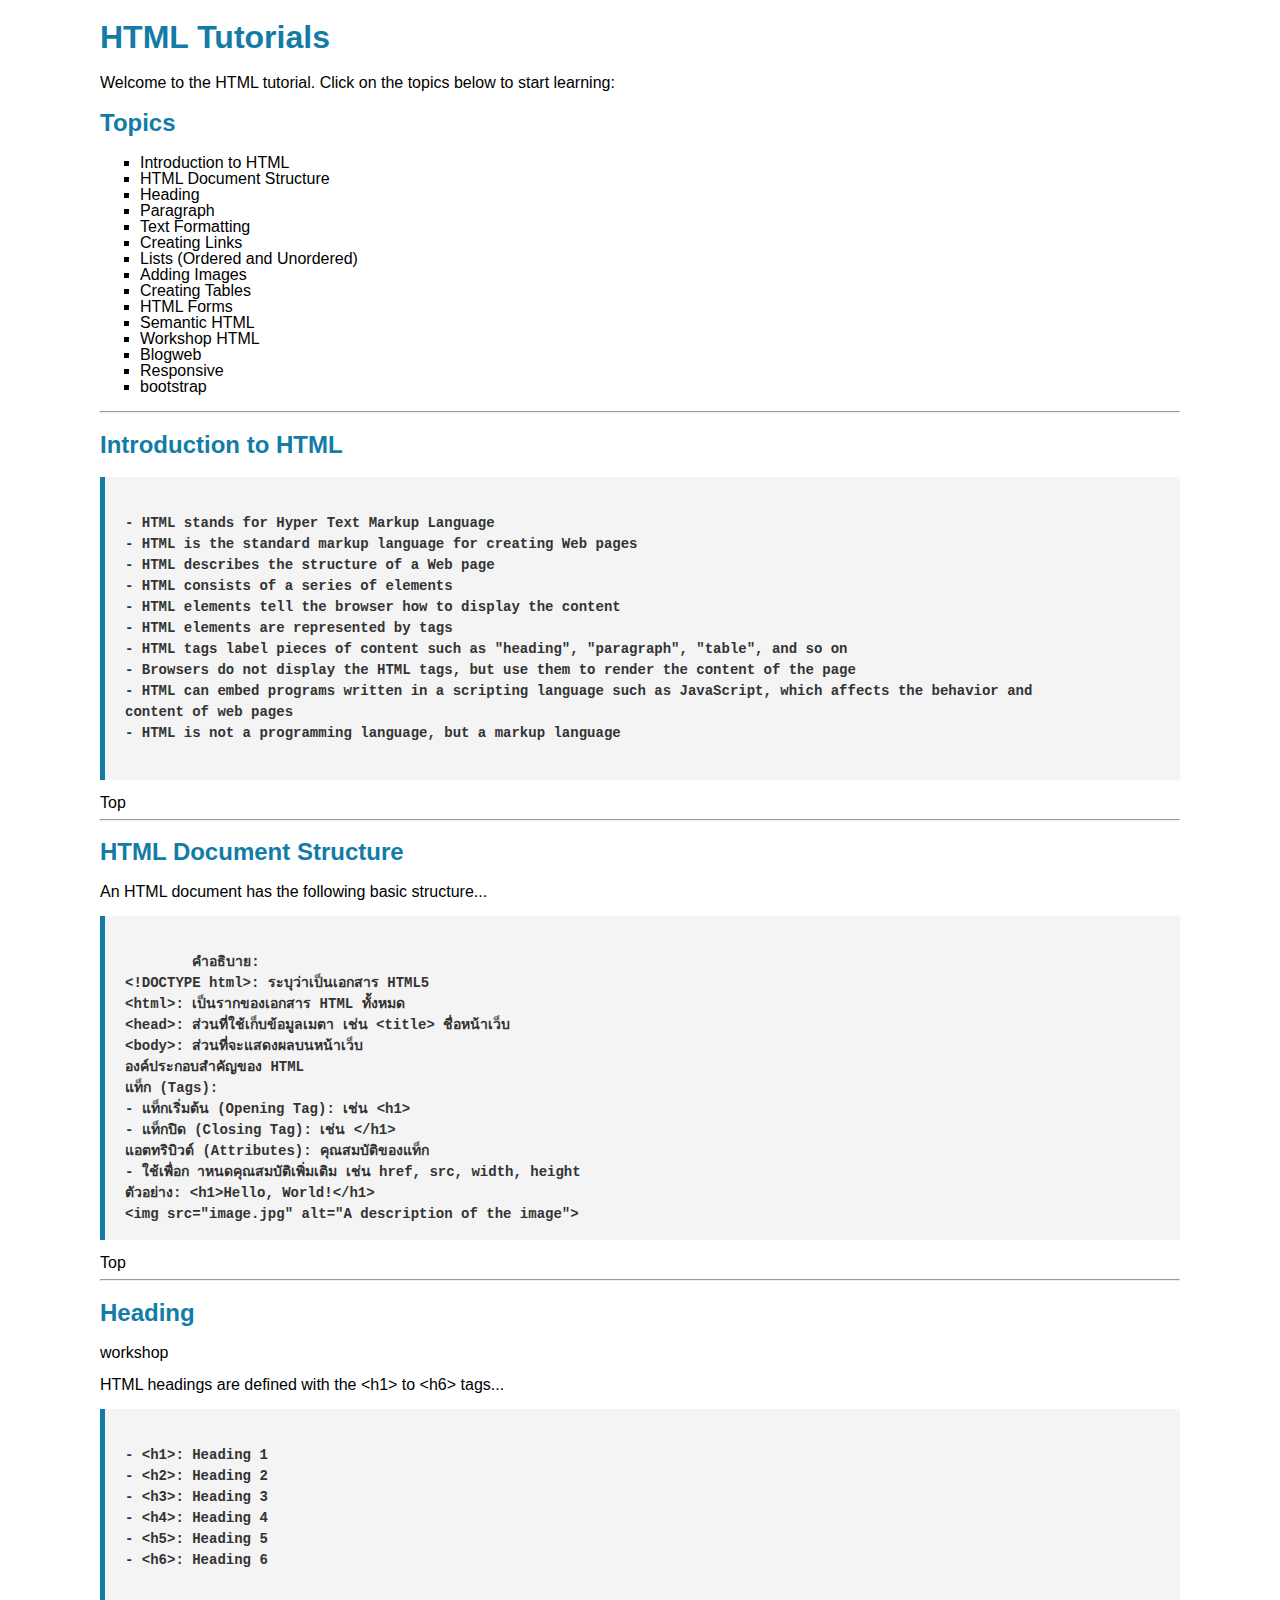
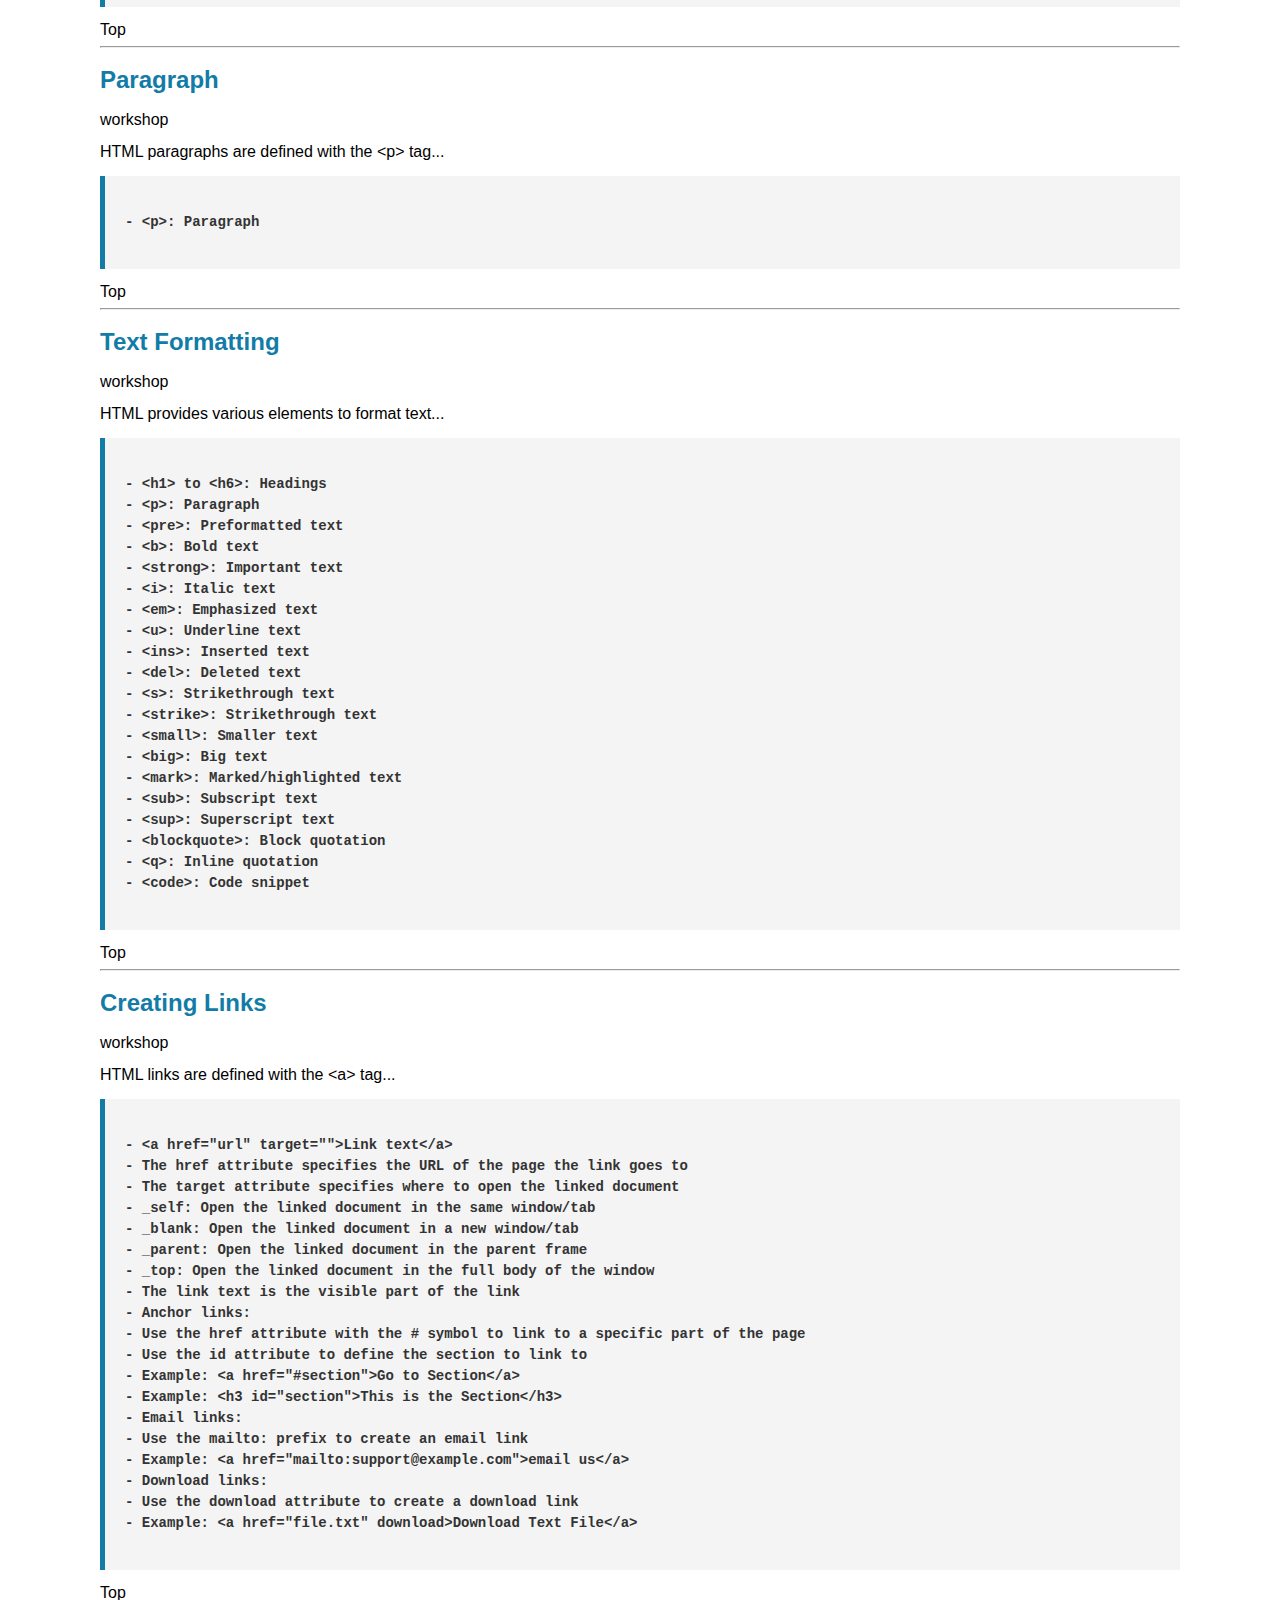
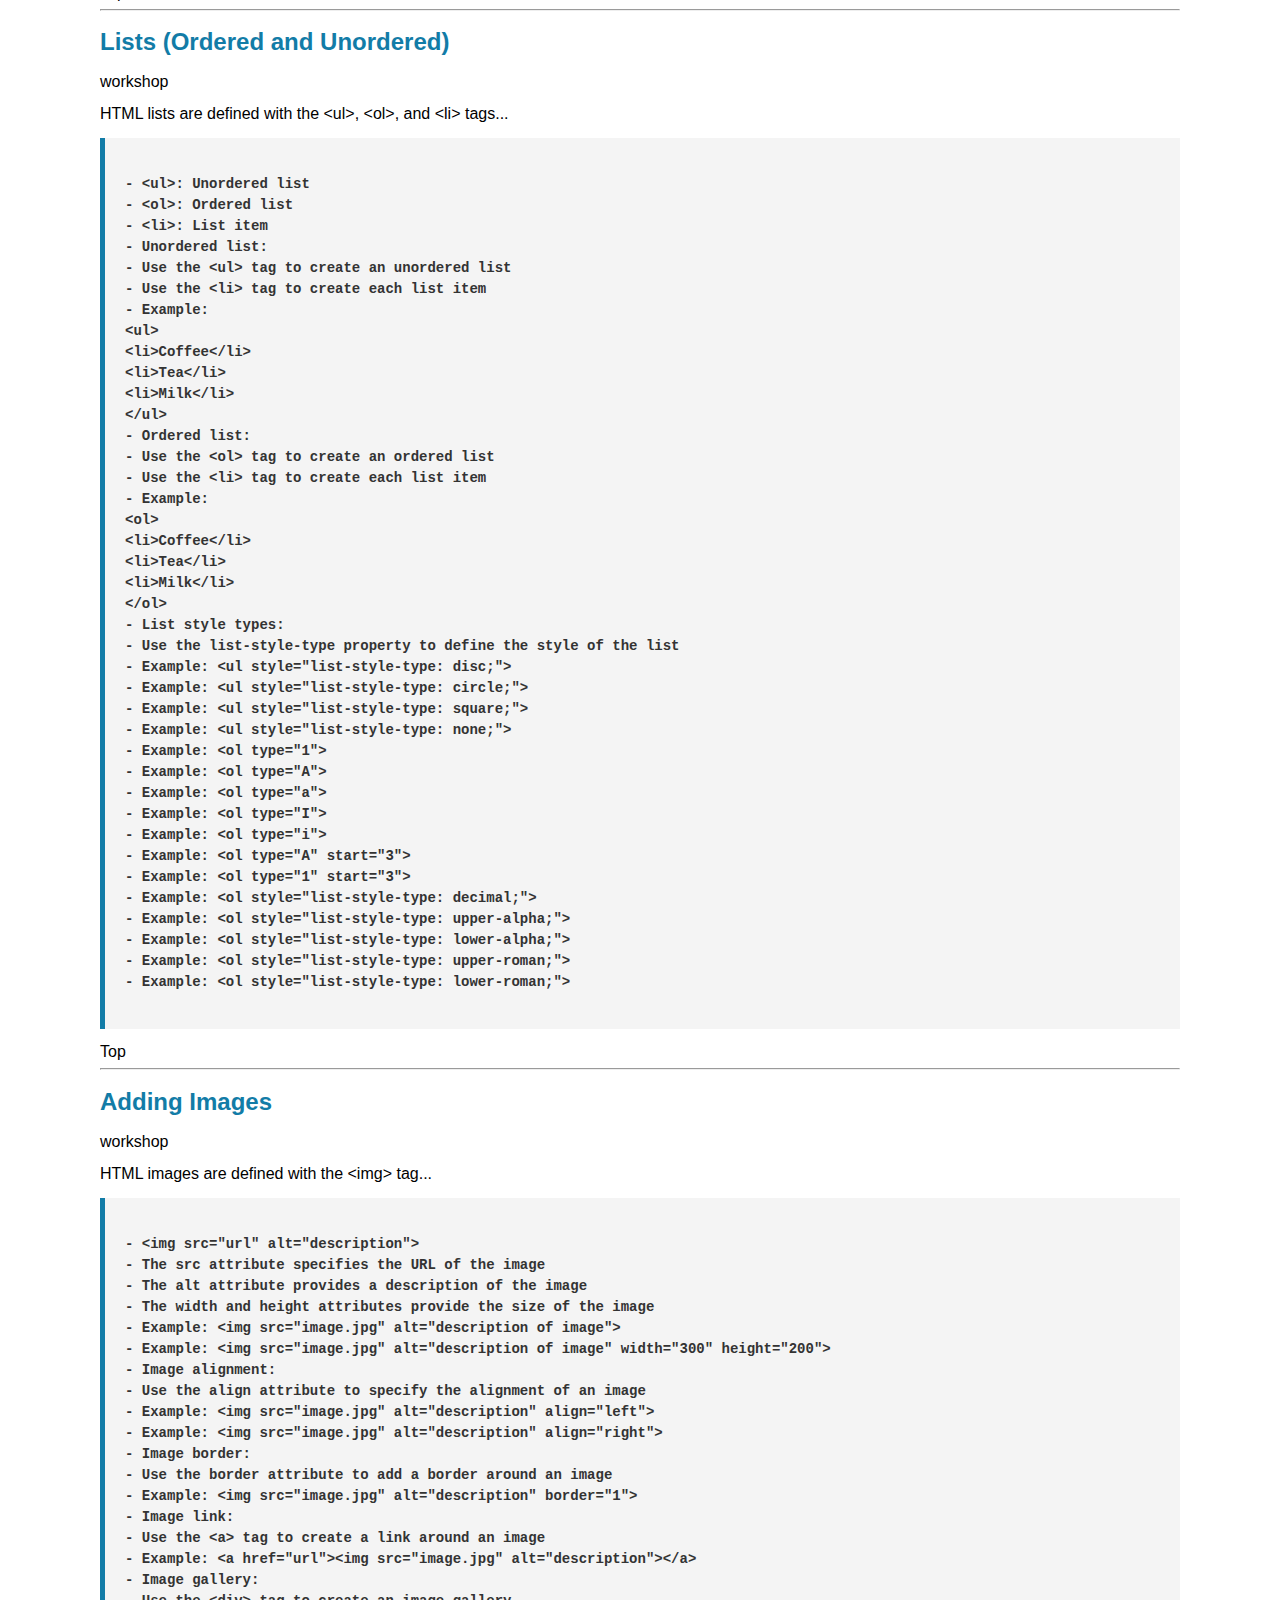
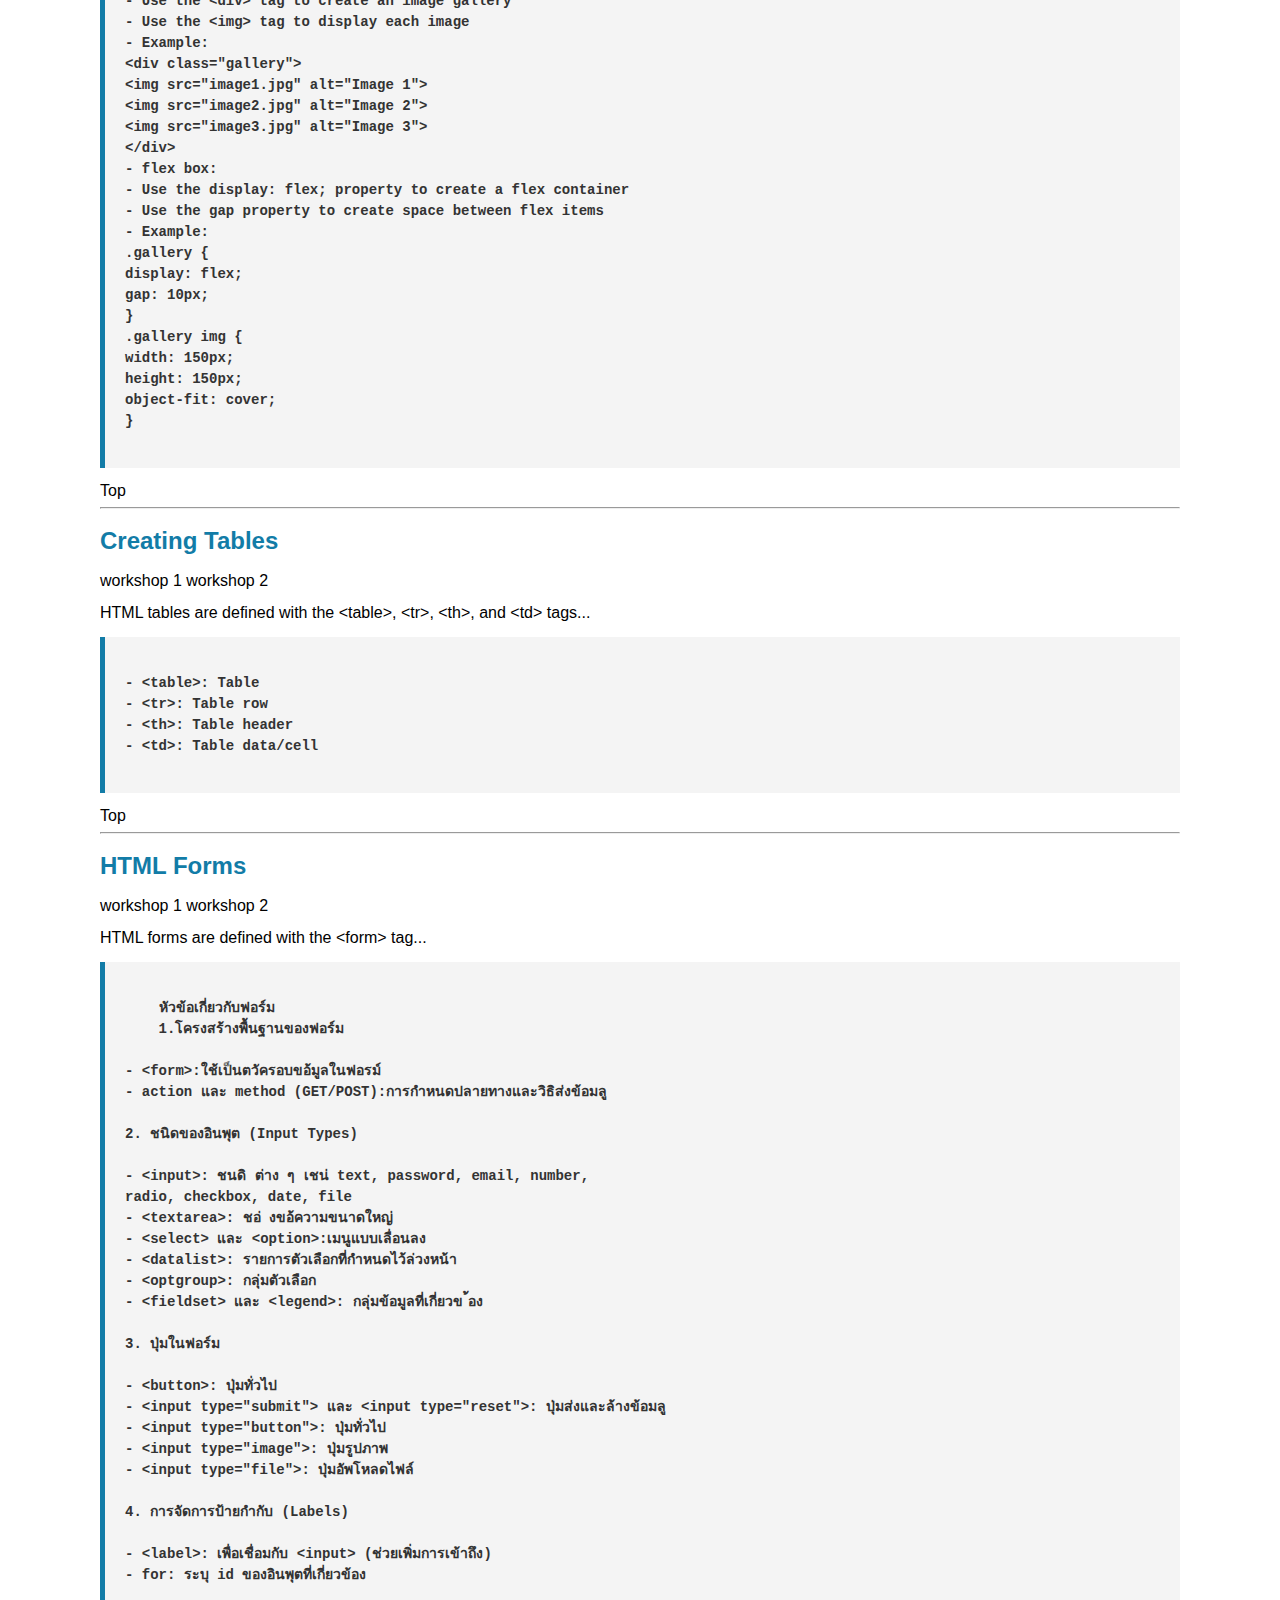
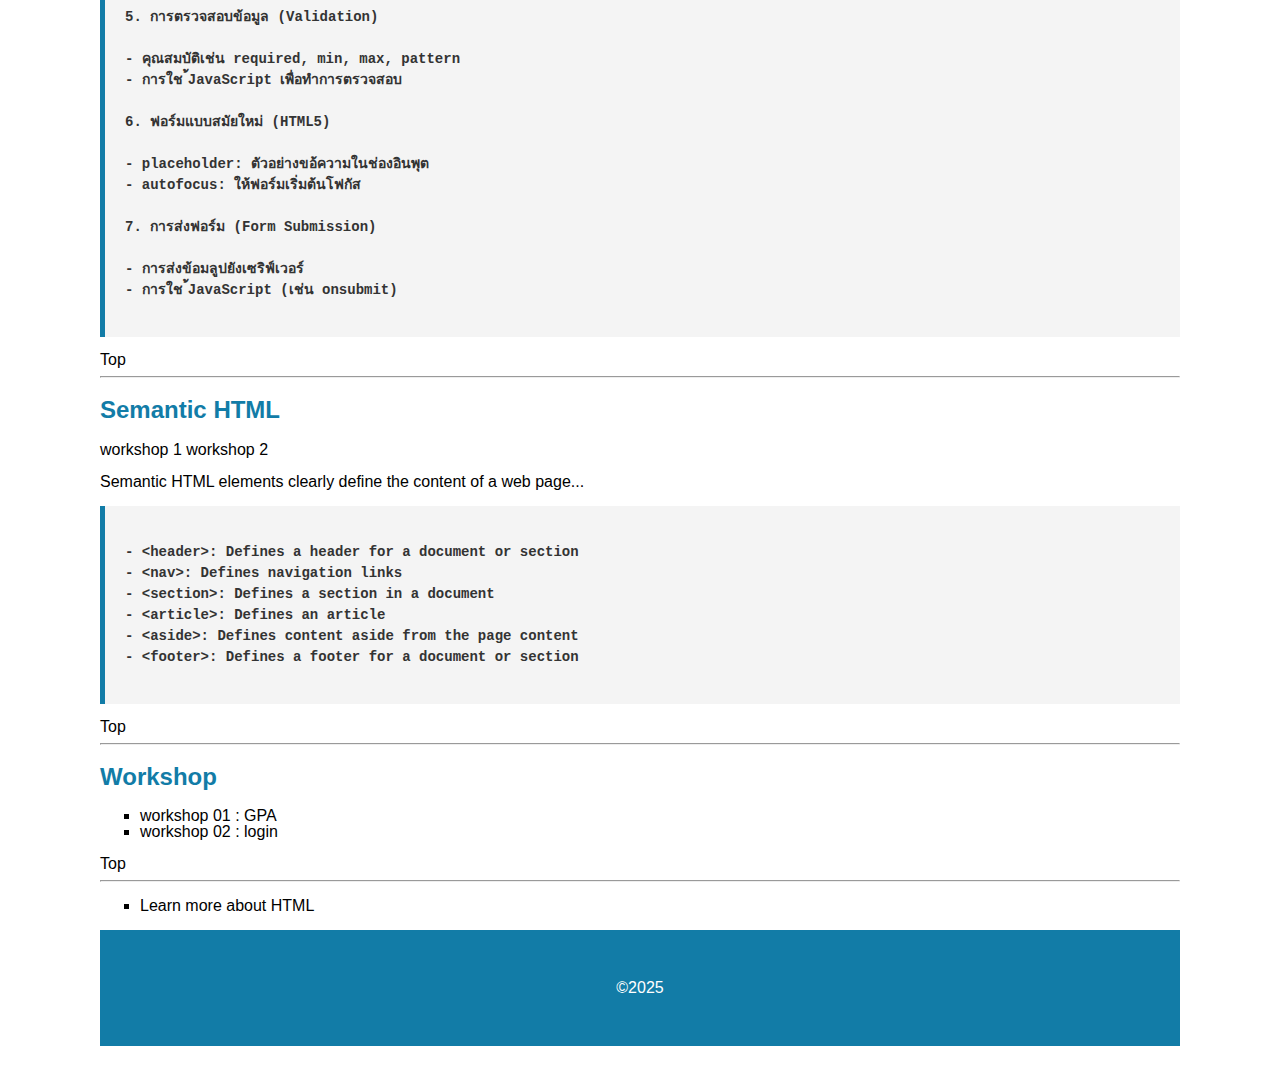
<file: index.html>
<!DOCTYPE html>
<html lang="en">
<head>
    <meta charset="UTF-8">
    <meta name="viewport" content="width=device-width, initial-scale=1.0">
    <title>HTML Tutorials</title>

    <style>
        body {
            font-family: 'Segoe UI', Tahoma, Geneva, Verdana, sans-serif;
            line-height:1.0;
            margin: 20px 100px;
            }
            
        h1,h2{
            color:#127ca7;
            }
        ul {
            list-style-type: square;
            }
        a {
            text-decoration: none;
            color:rgb(0, 0, 0);
            }
        a:hover {
            text-decoration: underline;
            color:#127ca7;
            }
        pre {
            background-color: #f4f4f4;
            border-left: 5px solid #127ca7;
            padding: 15px 20px;
            margin: 15px 0;
            font-family: 'Courier New', Courier, monospace;
            font-size: 14px;
            line-height: 1.5;
            color: #333;
            overflow-x: auto;
            font-weight: bold;
            }
        footer{
            background-color: #127ca7;
            text-align: center;
            padding : 50px;
            color: #ffffff;

            }
        
    
    
    </style>
</head>
<body>
    <h1>HTML Tutorials</h1>
    <p>Welcome to the HTML tutorial. Click on the topics below to start learning:</p>
    <h2>Topics</h2>
        <ul>
            <li><a href="#Introduction">Introduction to HTML</a></li>
            <li><a href="#structure">HTML Document Structure</a></li>
            <li><a href="#Heading">Heading</a></li>
            <li><a href="#Paragraph">Paragraph</a></li>
            <li><a href="#Text">Text Formatting</a></li>
            <li><a href="#Creating">Creating Links</a></li>
            <li><a href="#Lists">Lists (Ordered and Unordered)</a></li>
            <li><a href="#Adding">Adding Images</a></li>
            <li><a href="#Creating">Creating Tables</a></li>
            <li><a href="#Forms">HTML Forms</a></li> 
            <li><a href="#Semantic">Semantic HTML</a></li>
            <li><a href="#workshop">Workshop HTML</a></li>
            <li><a href="05_Blogweb.html">Blogweb </a></li>
            <li><a href="W13_01_webResponsive.html">Responsive </a></li>
            <li><a href="bootstrap.html">bootstrap </a></li>
        </ul>
    <hr>
    <!-- Section -->
    <h2 id = "Introduction">Introduction to HTML</h2>
    <pre>
        
- HTML stands for Hyper Text Markup Language
- HTML is the standard markup language for creating Web pages
- HTML describes the structure of a Web page
- HTML consists of a series of elements
- HTML elements tell the browser how to display the content
- HTML elements are represented by tags
- HTML tags label pieces of content such as "heading", "paragraph", "table", and so on
- Browsers do not display the HTML tags, but use them to render the content of the page
- HTML can embed programs written in a scripting language such as JavaScript, which affects the behavior and
content of web pages
- HTML is not a programming language, but a markup language
    </pre>
    <a href="">Top</a>
            
        
    <hr>
    <!-- Section -->
    <h2 id = "structure">HTML Document Structure</h2>
    <p>An HTML document has the following basic structure...</p>
    <pre>
        
        คําอธิบาย:
&lt;!DOCTYPE html&gt;: ระบุว่าเป็นเอกสาร HTML5
&lt;html&gt;: เป็นรากของเอกสาร HTML ทั้งหมด
&lt;head&gt;: ส่วนที่ใช้เก็บข้อมูลเมตา เช่น &lt;title&gt; ชื่อหน้าเว็บ
&lt;body&gt;: ส่วนที่จะแสดงผลบนหน้าเว็บ
องค์ประกอบสำคัญของ HTML
แท็ก (Tags):
- แท็กเริ่มต้น (Opening Tag): เช่น &lt;h1&gt;
- แท็กปิด (Closing Tag): เช่น &lt;/h1&gt;
แอตทริบิวต์ (Attributes): คุณสมบัติของแท็ก
- ใช้เพื่อก าหนดคุณสมบัติเพิ่มเติม เช่น href, src, width, height
ตัวอย่าง: &lt;h1&gt;Hello, World!&lt;/h1&gt;
&lt;img src="image.jpg" alt="A description of the image"&gt;
</pre>
<a href="">Top</a>

    
    <hr>
    <!-- Section -->
    <h2 id = "Heading">Heading</h2>
    <a href="WS.html">workshop</a>
    <p>HTML headings are defined with the &lth1&gt to &lth6&gt tags...</p>
    <pre>
    
- &lt;h1&gt;: Heading 1
- &lt;h2&gt;: Heading 2
- &lt;h3&gt;: Heading 3
- &lt;h4&gt;: Heading 4
- &lt;h5&gt;: Heading 5
- &lt;h6&gt;: Heading 6
    </pre>
    <a href="">Top</a>

    
    <hr>
    <!-- Section -->
    <h2 id = "Paragraph">Paragraph</h2>
    <a href="">workshop</a>
    <p>HTML paragraphs are defined with the &ltp&gt tag...</p>
    <pre>
    
- &lt;p&gt;: Paragraph
    </pre>
    <a href="">Top</a>

    
    <hr>
    <!-- Section -->
    <h2 id = "Text">Text Formatting</h2>
    <a href="WS01.html">workshop</a>
    <p>HTML provides various elements to format text...</p>
    <pre>
    
- &lt;h1&gt; to &lt;h6&gt;: Headings
- &lt;p&gt;: Paragraph
- &lt;pre&gt;: Preformatted text
- &lt;b&gt;: Bold text
- &lt;strong&gt;: Important text
- &lt;i&gt;: Italic text
- &lt;em&gt;: Emphasized text
- &lt;u&gt;: Underline text
- &lt;ins&gt;: Inserted text
- &lt;del&gt;: Deleted text
- &lt;s&gt;: Strikethrough text
- &lt;strike&gt;: Strikethrough text
- &lt;small&gt;: Smaller text
- &lt;big&gt;: Big text
- &lt;mark&gt;: Marked/highlighted text
- &lt;sub&gt;: Subscript text
- &lt;sup&gt;: Superscript text
- &lt;blockquote&gt;: Block quotation
- &lt;q&gt;: Inline quotation
- &lt;code&gt;: Code snippet
    </pre>
    <a href="">Top</a>


    <hr>
    <!-- Section -->
    <h2 id = "Creating">Creating Links</h2>
    <a href="">workshop</a>
    <p>HTML links are defined with the &lta&gt tag...</p>
    <pre>
    
- &lt;a href="url" target=""&gt;Link text&lt;/a&gt;
- The href attribute specifies the URL of the page the link goes to
- The target attribute specifies where to open the linked document
- _self: Open the linked document in the same window/tab
- _blank: Open the linked document in a new window/tab
- _parent: Open the linked document in the parent frame
- _top: Open the linked document in the full body of the window
- The link text is the visible part of the link
- Anchor links:
- Use the href attribute with the # symbol to link to a specific part of the page
- Use the id attribute to define the section to link to
- Example: &lt;a href="#section"&gt;Go to Section&lt;/a&gt;
- Example: &lt;h3 id="section"&gt;This is the Section&lt;/h3&gt;
- Email links:
- Use the mailto: prefix to create an email link
- Example: &lt;a href="mailto:support@example.com">email us&lt;/a&gt;
- Download links:
- Use the download attribute to create a download link
- Example: &lt;a href="file.txt" download&gt;Download Text File&lt;/a&gt;
    </pre>
    <a href="">Top</a>


    <hr>
    <!-- Section -->
    <h2 id = "Lists">Lists (Ordered and Unordered)</h2>
    <a href="">workshop</a>
    <p>HTML lists are defined with the &lt;ul&gt;, &lt;ol&gt;, and &lt;li&gt; tags...
</p>
    <pre>
    
- &lt;ul&gt;: Unordered list
- &lt;ol&gt;: Ordered list
- &lt;li&gt;: List item
- Unordered list:
- Use the &lt;ul&gt; tag to create an unordered list
- Use the &lt;li&gt; tag to create each list item
- Example:
&lt;ul&gt;
&lt;li&gt;Coffee&lt;/li&gt;
&lt;li&gt;Tea&lt;/li&gt;
&lt;li&gt;Milk&lt;/li&gt;
&lt;/ul&gt;
- Ordered list:
- Use the &lt;ol&gt; tag to create an ordered list
- Use the &lt;li&gt; tag to create each list item
- Example:
&lt;ol&gt;
&lt;li&gt;Coffee&lt;/li&gt;
&lt;li&gt;Tea&lt;/li&gt;
&lt;li&gt;Milk&lt;/li&gt;
&lt;/ol&gt;
- List style types:
- Use the list-style-type property to define the style of the list
- Example: &lt;ul style="list-style-type: disc;"&gt;
- Example: &lt;ul style="list-style-type: circle;"&gt;
- Example: &lt;ul style="list-style-type: square;"&gt;
- Example: &lt;ul style="list-style-type: none;"&gt;
- Example: &lt;ol type="1"&gt;
- Example: &lt;ol type="A"&gt;
- Example: &lt;ol type="a"&gt;
- Example: &lt;ol type="I"&gt;
- Example: &lt;ol type="i"&gt;
- Example: &lt;ol type="A" start="3"&gt;
- Example: &lt;ol type="1" start="3"&gt;
- Example: &lt;ol style="list-style-type: decimal;"&gt;
- Example: &lt;ol style="list-style-type: upper-alpha;"&gt;
- Example: &lt;ol style="list-style-type: lower-alpha;"&gt;
- Example: &lt;ol style="list-style-type: upper-roman;"&gt;
- Example: &lt;ol style="list-style-type: lower-roman;"&gt;
    </pre>
    <a href="">Top</a>


    <hr>
    <!-- Section -->
    <h2 id = "Adding">Adding Images</h2>
    <a href="WS03.html">workshop</a>
    <p>HTML images are defined with the &lt;img&gt; tag...
</p>
    <pre>
    
- &lt;img src="url" alt="description"&gt;
- The src attribute specifies the URL of the image
- The alt attribute provides a description of the image
- The width and height attributes provide the size of the image
- Example: &lt;img src="image.jpg" alt="description of image"&gt;
- Example: &lt;img src="image.jpg" alt="description of image" width="300" height="200"&gt;
- Image alignment:
- Use the align attribute to specify the alignment of an image
- Example: &lt;img src="image.jpg" alt="description" align="left"&gt;
- Example: &lt;img src="image.jpg" alt="description" align="right"&gt;
- Image border:
- Use the border attribute to add a border around an image
- Example: &lt;img src="image.jpg" alt="description" border="1"&gt;
- Image link:
- Use the &lt;a&gt; tag to create a link around an image
- Example: &lt;a href="url"&gt;&lt;img src="image.jpg" alt="description"&gt;&lt;/a&gt;
- Image gallery:
- Use the &lt;div&gt; tag to create an image gallery
- Use the &lt;img&gt; tag to display each image
- Example:
&lt;div class="gallery"&gt;
&lt;img src="image1.jpg" alt="Image 1"&gt;
&lt;img src="image2.jpg" alt="Image 2"&gt;
&lt;img src="image3.jpg" alt="Image 3"&gt;
&lt;/div&gt;
- flex box:
- Use the display: flex; property to create a flex container
- Use the gap property to create space between flex items
- Example:
.gallery {
display: flex;
gap: 10px;
}
.gallery img {
width: 150px;
height: 150px;
object-fit: cover;
}
    </pre>
    <a href="">Top</a>


    <hr>
    <!-- Section -->
    <h2 id = "Creating">Creating Tables</h2>
    <a href="">workshop 1</a>
    <a href="">workshop 2</a>
    <p>HTML tables are defined with the &lt;table&gt;, &lt;tr&gt;, &lt;th&gt;, and &lt;td&gt; tags...
</p>
    <pre>
    
- &lt;table&gt;: Table
- &lt;tr&gt;: Table row
- &lt;th&gt;: Table header
- &lt;td&gt;: Table data/cell
    </pre>
    <a href="">Top</a>


    <hr>
    <!-- Section -->
    <h2 id = "Forms">HTML Forms</h2>
    <a href="">workshop 1</a>
    <a href="">workshop 2</a>
    <p>HTML forms are defined with the &lt;form&gt; tag...</p>
    <pre>
    
    หัวข้อเกี่ยวกับฟอร์ม
    1.โครงสร้างพื้นฐานของฟอร์ม
    
- &lt;form>:ใช้เป็นตวัครอบขอ้มูลในฟอรม์
- action และ method (GET/POST):การกำหนดปลายทางและวิธิส่งข้อมลู
    
2. ชนิดของอินพุต (Input Types)
    
- &lt;input>: ชนดิ ต่าง ๆ เชน่ text, password, email, number,
radio, checkbox, date, file
- &lt;textarea>: ชอ่ งขอ้ความขนาดใหญ่
- &lt;select> และ &lt;option>:เมนูแบบเลื่อนลง
- &lt;datalist>: รายการตัวเลือกที่กำหนดไว้ล่วงหน้า
- &lt;optgroup>: กลุ่มตัวเลือก
- &lt;fieldset> และ &lt;legend>: กลุ่มข้อมูลที่เกี่ยวข ้อง
    
3. ปุ่มในฟอร์ม
    
- &lt;button>: ปุ่มทั่วไป
- &lt;input type="submit"> และ &lt;input type="reset">: ปุ่มส่งและล้างข้อมลู
- &lt;input type="button">: ปุ่มทั่วไป
- &lt;input type="image">: ปุ่มรูปภาพ
- &lt;input type="file">: ปุ่มอัพโหลดไฟล์
    
4. การจัดการป้ายกำกับ (Labels)
    
- &lt;label>: เพื่อเชื่อมกับ &lt;input> (ช่วยเพิ่มการเข้าถึง)
- for: ระบุ id ของอินพุตที่เกี่ยวข้อง

5. การตรวจสอบข้อมูล (Validation)
    
- คุณสมบัติเช่น required, min, max, pattern
- การใช ้JavaScript เพื่อทำการตรวจสอบ
    
6. ฟอร์มแบบสมัยใหม่ (HTML5)
    
- placeholder: ตัวอย่างขอ้ความในช่องอินพุต
- autofocus: ให้ฟอร์มเริ่มต้นโฟกัส
    
7. การส่งฟอร์ม (Form Submission)
    
- การส่งข้อมลูปยังเซริฟ์เวอร์
- การใช ้JavaScript (เช่น onsubmit)
    </pre>
    <a href="">Top</a>


    <hr>
    <!-- Section -->
    <h2 id = "Semantic">Semantic HTML</h2>
    <a href="">workshop 1</a>
    <a href="">workshop 2</a>
    <p>Semantic HTML elements clearly define the content of a web page...</p>
    <pre>
    
- &lt;header&gt;: Defines a header for a document or section
- &lt;nav&gt;: Defines navigation links
- &lt;section&gt;: Defines a section in a document
- &lt;article&gt;: Defines an article
- &lt;aside&gt;: Defines content aside from the page content
- &lt;footer&gt;: Defines a footer for a document or section
    </pre>
    <a href="">Top</a>


    <hr>
    <!-- Section -->
    <h2 id = "workshop">Workshop</h2>
    <ul>
    <li><a href="GPA.html">workshop 01 : GPA</a></li>
    <li><a href="">workshop 02 : login</a></li>
    </ul>
    <a href="">Top</a>


    <hr>
    <ul>
    <li><a href="">Learn more about HTML</a></li>
    </ul>

    <footer>
    &copy;2025
    </footer>
</body>
</html>
</file>
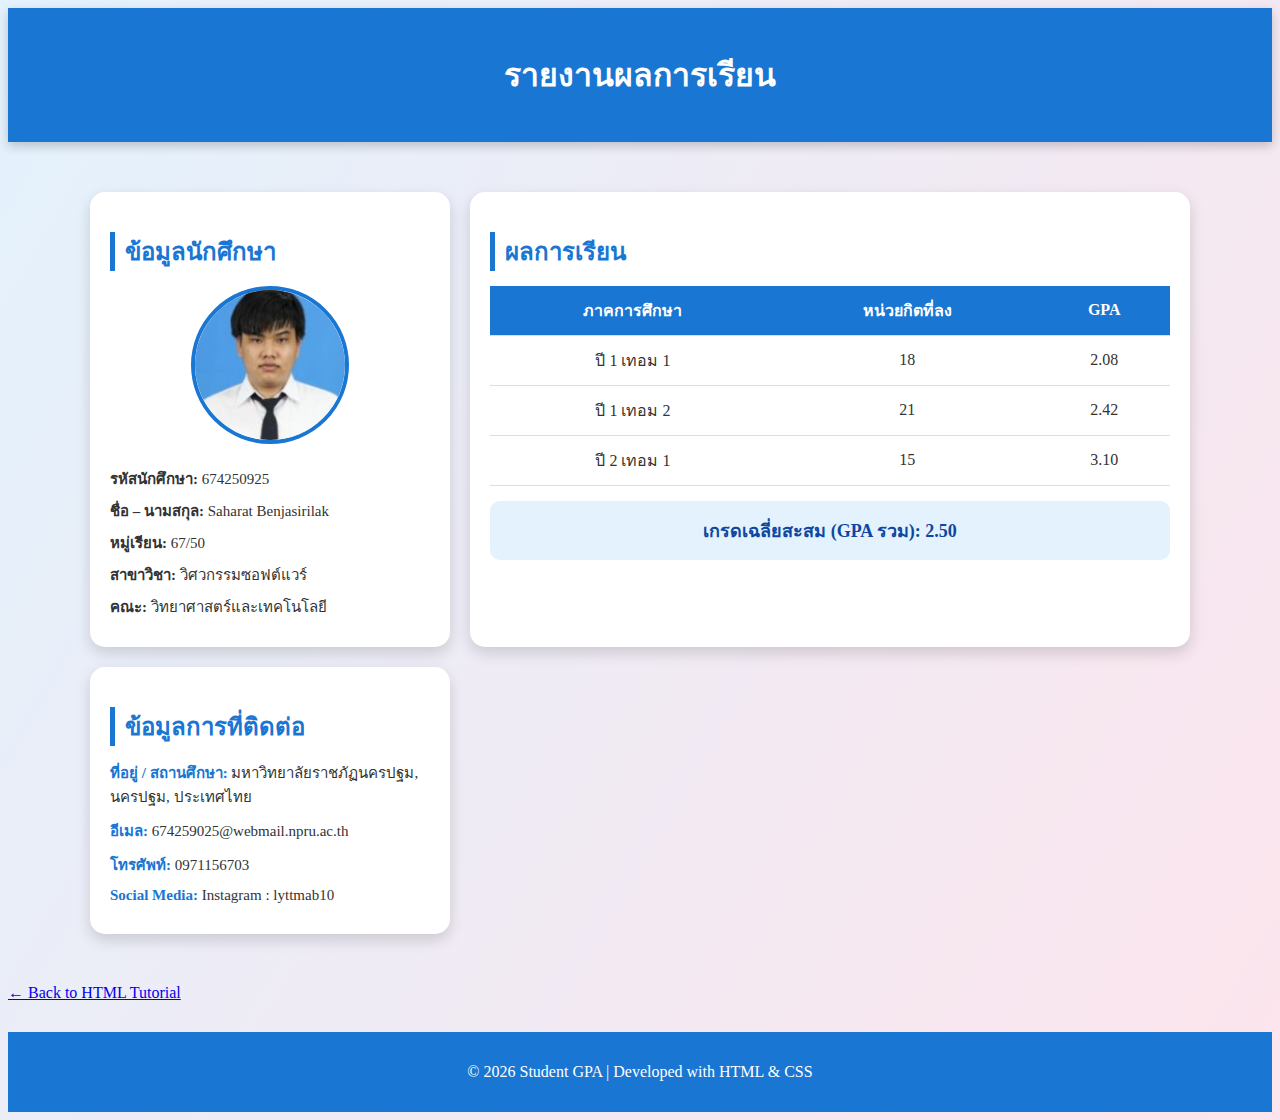
<file: GPA.html>
<!DOCTYPE html>
<html lang="th">
<head>
  <meta charset="UTF-8">
  <title>รายงานผลการเรียน - Student GPA </title>
  <style>
    
    body {
      background: linear-gradient(120deg, #e3f2fd, #fce4ec);
      min-height: 100vh;
      color: #333;
    }

    /* ===== Layout ===== */
    header {
      background: #1976d2;
      color: white;
      padding: 20px;
      text-align: center;
      box-shadow: 0 4px 10px rgba(0,0,0,0.2);
    }

    .container {
      max-width: 1100px;
      margin: 30px auto;
      padding: 20px;
      display: grid;
      grid-template-columns: 1fr 2fr;
      gap: 20px;
    }

    footer {
      text-align: center;
      padding: 15px;
      background: #1976d2;
      color: white;
      margin-top: 30px;
    }

    /* ===== Card Style ===== */
    .card {
      background: white;
      border-radius: 15px;
      padding: 20px;
      box-shadow: 0 6px 15px rgba(0,0,0,0.15);
    }

    .card h2 {
      margin-bottom: 15px;
      color: #1976d2;
      border-left: 5px solid #1976d2;
      padding-left: 10px;
    }

    /* ===== Student Info ===== */
    .profile {
      display: flex;
      flex-direction: column;
      align-items: center;
      text-align: center;
    }

    .profile img {
      width: 150px;
      height: 150px;
      border-radius: 50%;
      object-fit: cover;
      margin-bottom: 15px;
      border: 4px solid #1976d2;
    }

    .info p {
      margin: 8px 0;
      font-size: 15px;
    }

    /* ===== GPA Table ===== */
    table {
      width: 100%;
      border-collapse: collapse;
      margin-top: 10px;
    }

    th, td {
      padding: 12px;
      border-bottom: 1px solid #ddd;
      text-align: center;
    }

    th {
      background: #1976d2;
      color: white;
    }

    tr:hover {
      background: #f1f1f1;
    }

    .gpa-total {
      margin-top: 15px;
      padding: 15px;
      background: #e3f2fd;
      border-radius: 10px;
      text-align: center;
      font-size: 18px;
      font-weight: bold;
      color: #0d47a1;
    }

    /* ===== Contact ===== */
    .contact p {
      margin: 10px 0;
      font-size: 15px;
    }

    .contact span {
      font-weight: bold;
      color: #1976d2;
    }

    /* ===== Responsive ===== */
    @media (max-width: 768px) {
      .container {
        grid-template-columns: 1fr;
      }
    }
  </style>
</head>
<body>

<!-- ===== Header ===== -->
  <header>
    <h1>รายงานผลการเรียน</h1>
  </header>

  <!-- ===== Main Content ===== -->
  <div class="container">

    <!-- ===== Student Information ===== -->
    <section class="card">
      <h2>ข้อมูลนักศึกษา</h2>
      <div class="profile">
        
        <img src=".//images/profile.jpg" alt="Student Photo">
      </div>
      <div class="info">
        <p><strong>รหัสนักศึกษา:</strong> 674250925</p>
        <p><strong>ชื่อ – นามสกุล:</strong> Saharat Benjasirilak</p>
        <p><strong>หมู่เรียน:</strong> 67/50</p>
        <p><strong>สาขาวิชา:</strong> วิศวกรรมซอฟต์แวร์</p>
        <p><strong>คณะ:</strong> วิทยาศาสตร์และเทคโนโลยี</p>
      </div>
    </section>

    <!-- ===== GPA Section ===== -->
    <section class="card">
      <h2>ผลการเรียน</h2>
      <table>
        <tr>
          <th>ภาคการศึกษา</th>
          <th>หน่วยกิตที่ลง</th>
          <th>GPA</th>
        </tr>
        <tr>
          <td>ปี 1 เทอม 1</td>
          <td>18</td>
          <td>2.08</td>
        </tr>
        <tr>
          <td>ปี 1 เทอม 2</td>
          <td>21</td>
          <td>2.42</td>
        </tr>
        <tr>
          <td>ปี 2 เทอม 1</td>
          <td>15</td>
          <td>3.10</td>
        </tr>
      </table>

      <div class="gpa-total">
        เกรดเฉลี่ยสะสม (GPA รวม): 2.50
      </div>
    </section>

    <!-- ===== Contact Section ===== -->
    <section class="card contact">
      <h2>ข้อมูลการที่ติดต่อ</h2>
      <p><span>ที่อยู่ / สถานศึกษา:</span> มหาวิทยาลัยราชภัฏนครปฐม, นครปฐม, ประเทศไทย</p>
      <p><span>อีเมล:</span> 674259025@webmail.npru.ac.th</p>
      <p><span>โทรศัพท์:</span> 0971156703</p>
      <p><span>Social Media:</span> Instagram : lyttmab10</p>
    </section>

  </div>

    <a href="index.html">&larr; Back to HTML Tutorial</a>
    <!-- ===== Footer ===== -->
  <footer>
    <p>© 2026 Student GPA  | Developed with HTML & CSS</p>
  </footer>

</body>
</html>
</file>
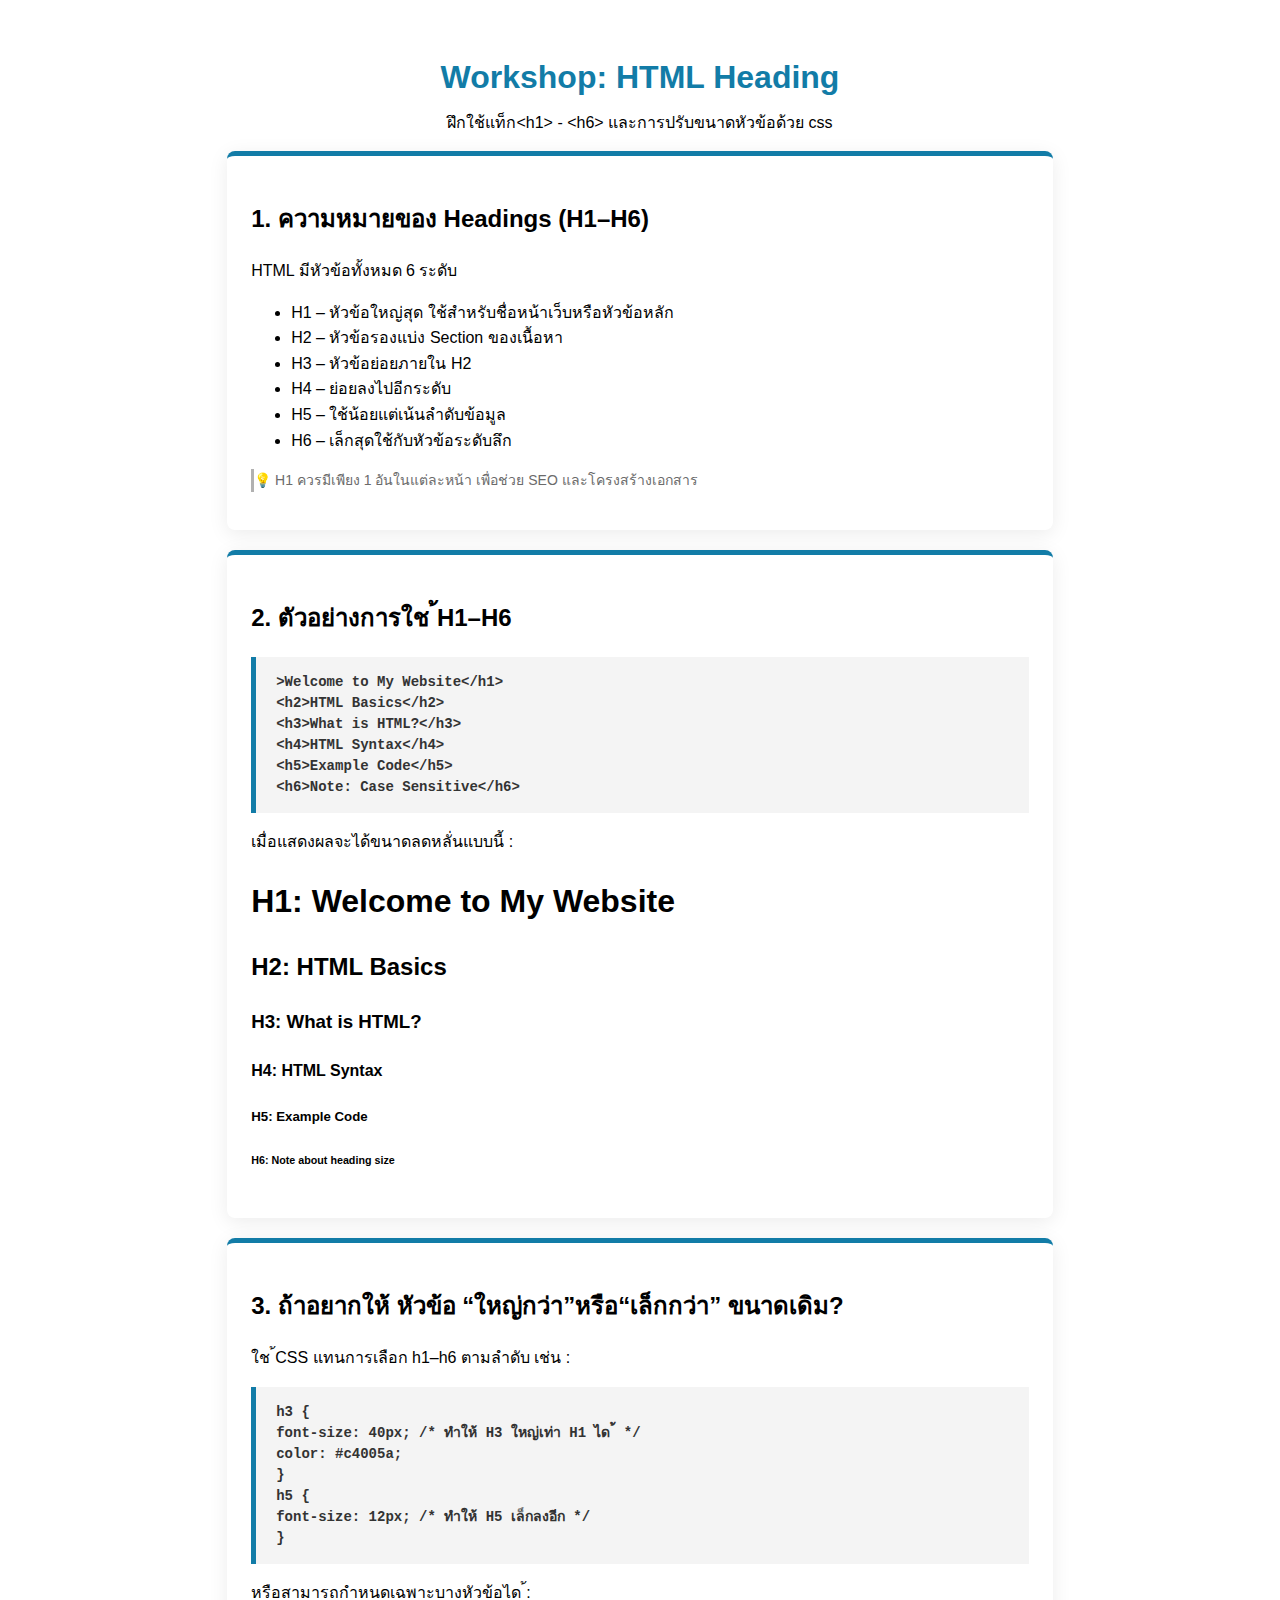
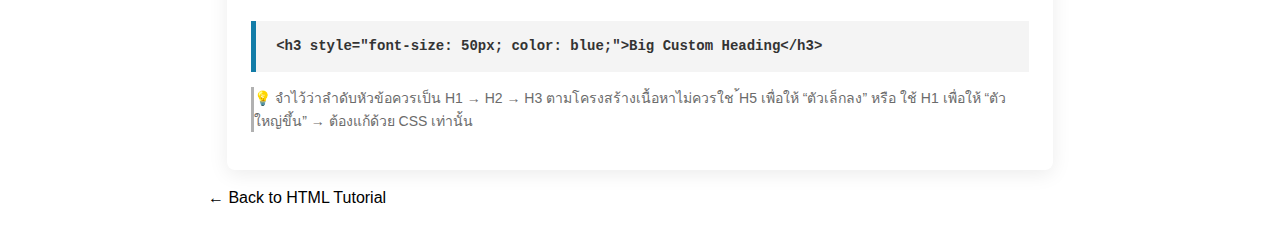
<file: WS.html>
<!DOCTYPE html>
<html lang="en">
<head>
    <meta charset="UTF-8">
    <meta name="viewport" content="width=device-width, initial-scale=1.0">
    <title>WS Heading</title>

<style>
        body {
        font-family: 'Segoe UI', Tahoma, Geneva, Verdana, sans-serif;
        line-height:1.0;
        margin: 20px 100px;
        padding: 0px;
        }
        .content{
        width: 80%;
        margin: 0 auto;
        padding: 20px;
        font-family: 'Arial', sans-serif;
        }
        .card {
        background-color: #ffffff;
        border-radius: 8px;
        box-shadow: 0 4px 20px rgba(0, 0, 0, 0.08);
        padding: 24px;
        margin: 20px auto;
        width: 90%;
        max-width: 800px;
        border-top: 5px solid #127ca7;
        font-family: 'Sarabun', sans-serif;
        line-height: 1.6;
        }
        pre {
        background-color: #f4f4f4;
        border-left: 5px solid #127ca7;
        padding: 15px 20px;
        margin: 15px 0;
        font-family: 'Courier New', Courier, monospace;
        font-size: 14px;
        line-height: 1.5;
        color: #333;
        overflow-x: auto;
        font-weight: bold;
        }
        .note{
        border-left: 3px solid rgb(177, 177, 177);
        color: rgb(107, 107, 107);
        font-size: 14px;
        }
        .note::before{
        content:"💡 ";
        }
        a{
        text-decoration :none;
        color: #000000;
        }
        a:hover{
        text-decoration:none ;
        color: #127ca7;
    
        }
        footer{
        margin: bottom 20px; ;
        }

</style>

</head>
<body>
        <div class="content">
        <header>
            <h1 align="center"style="color:#127ca7;">Workshop: HTML Heading</h1>
            <p align="center">ฝึกใช้แท็ก&lth1&gt - &lth6&gt และการปรับขนาดหัวข้อด้วย css</p>
        </header>
        <main>
            <!--Card1-->
            <div class="card">
            <h2>1. ความหมายของ Headings (H1–H6)</h2>
            <p>HTML มีหัวข้อทั้งหมด 6 ระดับ</p>
            <ul>
                <li> H1 – หัวข้อใหญ่สุด ใช้สำหรับชื่อหน้าเว็บหรือหัวข้อหลัก</li>
                <li> H2 – หัวข้อรองแบ่ง Section ของเนื้อหา</li>
                <li> H3 – หัวข้อย่อยภายใน H2</li>
                <li> H4 – ย่อยลงไปอีกระดับ</li>
                <li> H5 – ใช้น้อยแต่เน้นลำดับข้อมูล</li>
                <li> H6 – เล็กสุดใช้กับหัวข้อระดับลึก</li>
            </ul>
            <p class="note">H1 ควรมีเพียง 1 อันในแต่ละหน้า เพื่อช่วย SEO และโครงสร้างเอกสาร</p>
            </div>
            <!--Card2-->
            <div class="card">
            <h2>2. ตัวอย่างการใช ้H1–H6</h2>
<pre>&gt;Welcome to My Website&lt;/h1&gt;
&lt;h2&gt;HTML Basics&lt;/h2&gt;
&lt;h3&gt;What is HTML?&lt;/h3&gt;
&lt;h4&gt;HTML Syntax&lt;/h4&gt;
&lt;h5&gt;Example Code&lt;/h5&gt;
&lt;h6&gt;Note: Case Sensitive&lt;/h6&gt;
</pre>
            <p>เมื่อแสดงผลจะได้ขนาดลดหลั่นแบบนี้ :</p>
            <h1>H1: Welcome to My Website</h1>
            <h2>H2: HTML Basics</h2>
            <h3>H3: What is HTML?</h3>
            <h4>H4: HTML Syntax</h4>
            <h5>H5: Example Code</h5>
            <h6>H6: Note about heading size</h6>
            </div>
            <!--Card3-->
            <div class="card">
            <h2>3. ถ้าอยากให้ หัวข้อ “ใหญ่กว่า”หรือ“เล็กกว่า” ขนาดเดิม?</h2>
            <p>ใช ้CSS แทนการเลือก h1–h6 ตามลำดับ เช่น :</p>
<pre>h3 {
font-size: 40px; /* ทำให้ H3 ใหญ่เท่า H1 ได ้ */
color: #c4005a;
}
h5 {
font-size: 12px; /* ทำให้ H5 เล็กลงอีก */
}
</pre>
            <p>หรือสามารถกำหนดเฉพาะบางหัวข้อได ้:</p>
<pre>&lt;h3 style="font-size: 50px; color: blue;"&gt;Big Custom Heading&lt;/h3&gt;
</pre>
            <p class="note">จำไว้ว่าลำดับหัวข้อควรเป็น H1 → H2 → H3 ตามโครงสร้างเนื้อหาไม่ควรใช ้H5 เพื่อให้ “ตัวเล็กลง” หรือ ใช้ H1
เพื่อให้ “ตัวใหญ่ขึ้น” → ต้องแก้ด้วย CSS เท่านั้น</p>
            </div>
            </main>
            <footer>
            <a href="index.htm">&larr; Back to HTML Tutorial</a>
            </footer>
            </div>
</body>
</html>
</file>
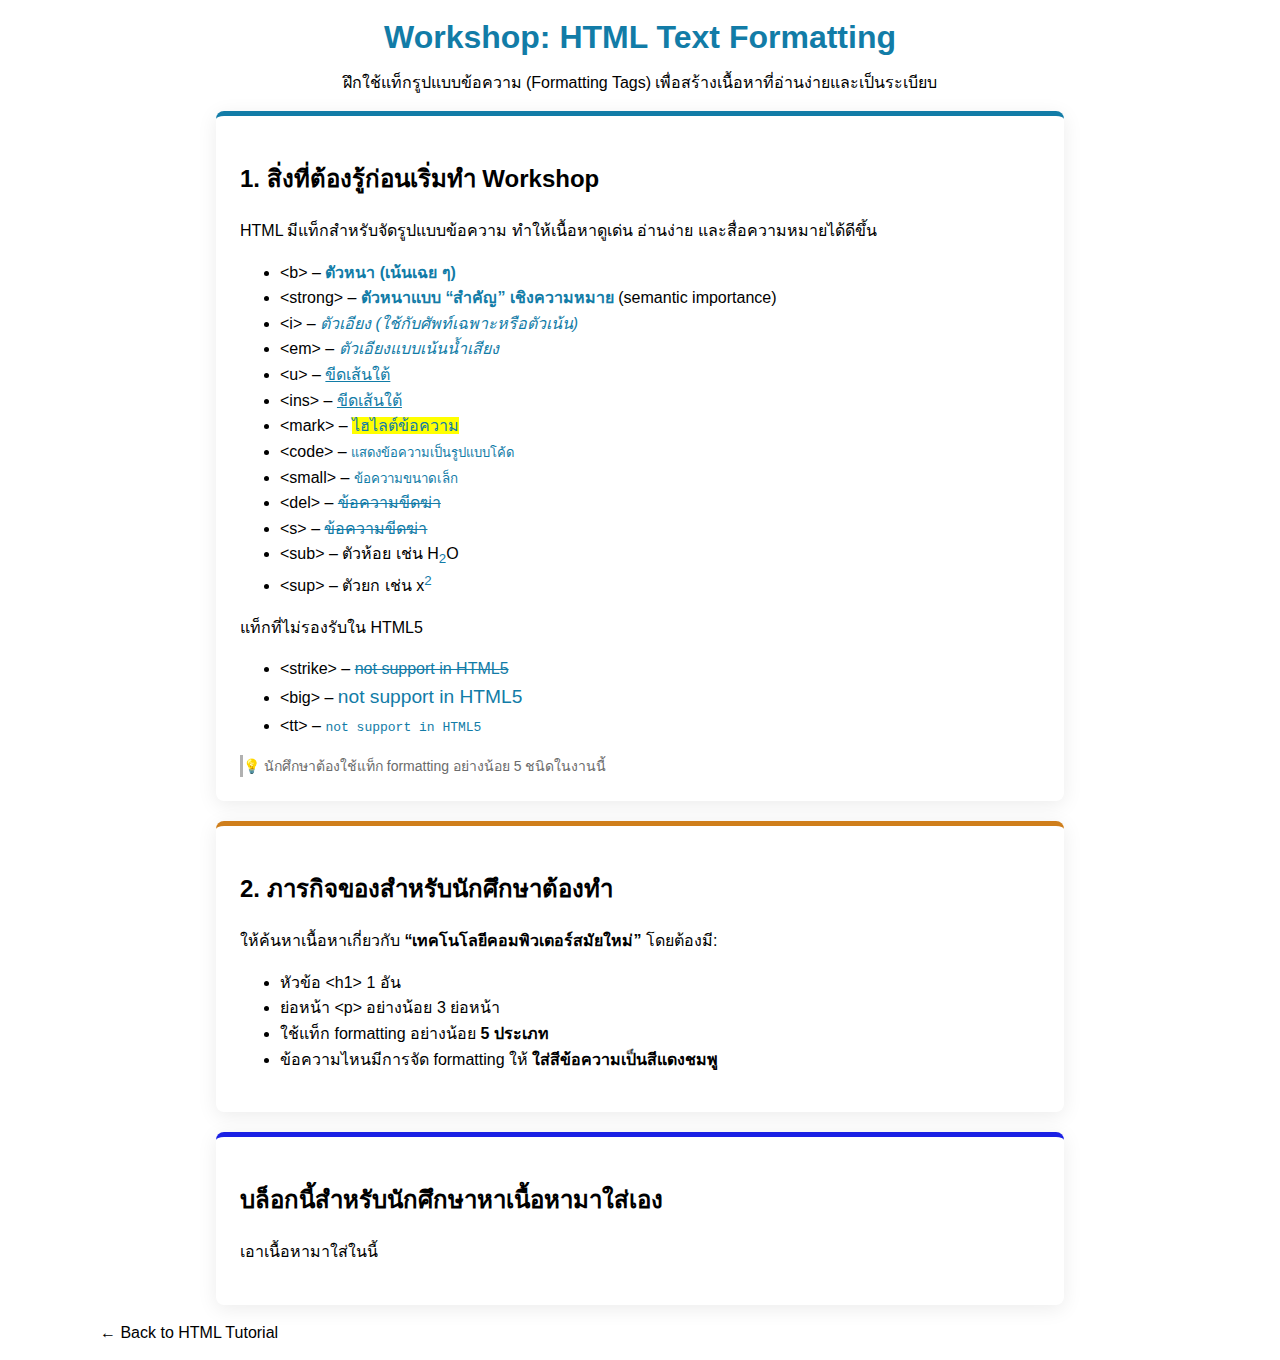
<file: WS01.html>
<!DOCTYPE html>
<html lang="en">
<head>
    <meta charset="UTF-8">
    <meta name="viewport" content="width=device-width, initial-scale=1.0">
    <title>formatting Workshop</title>
    <style>
        body {
        font-family: 'Segoe UI', Tahoma, Geneva, Verdana, sans-serif;
        line-height:1.0;
        margin: 20px 100px;
        padding: 0px;
        }
        .content{
        width: 80%;
        margin: 0 auto;
        padding: 20px;
        font-family: 'Arial', sans-serif;
        }
        .card {
        background-color: #ffffff;
        border-radius: 8px;
        box-shadow: 0 4px 20px rgba(0, 0, 0, 0.08);
        padding: 24px;
        margin: 20px auto;
        width: 90%;
        max-width: 800px;
        border-top: 5px solid #127ca7;
        font-family: 'Sarabun', sans-serif;
        line-height: 1.6;
        }
        .card.module-1{
        border-top-color :#cf7e1b;
        }
        .card.module-2{
        border-top-color :#1a20e4;
        }
        pre {
        background-color: #f4f4f4;
        border-left: 5px solid #127ca7;
        padding: 15px 20px;
        margin: 15px 0;
        font-family: 'Courier New', Courier, monospace;
        font-size: 14px;
        line-height: 1.5;
        color: #333;
        overflow-x: auto;
        font-weight: bold;
        }
        .note{
        border-left: 3px solid rgb(177, 177, 177);
        color: rgb(107, 107, 107);
        font-size: 14px;
        }
        .note::before{
        content:"💡 ";
        }
        a{
        text-decoration :none;
        color: #000000;
        }
        a:hover{
        text-decoration:none ;
        color: #127ca7;
    
        }
        footer{
        margin: bottom 20px; ;
        }
        .text-color {color: #127ca7;}

</style>
</head>
<body>
    <div class="container">

        <h1 align="center"style="color:#127ca7;">Workshop: HTML Text Formatting</h1>
        <p align="center">ฝึกใช้แท็กรูปแบบข้อความ (Formatting Tags) เพื่อสร้างเนื้อหาที่อ่านง่ายและเป็นระเบียบ</p>

        <!-- Card 1: Explanation -->
        <section class="card">
            <h2>1. สิ่งที่ต้องรู้ก่อนเริ่มทำ Workshop</h2>

            <p>HTML มีแท็กสำหรับจัดรูปแบบข้อความ ทำให้เนื้อหาดูเด่น อ่านง่าย และสื่อความหมายได้ดีขึ้น</p>

            <ul>
                <li>&lt;b&gt; – <b class="text-color">ตัวหนา (เน้นเฉย ๆ)</b></li>
                <li>&lt;strong&gt; – <strong class="text-color">ตัวหนาแบบ “สำคัญ” เชิงความหมาย</strong> (semantic importance)</li>
                <li>&lt;i&gt; – <i class="text-color">ตัวเอียง (ใช้กับศัพท์เฉพาะหรือตัวเน้น)</i></li>
                <li>&lt;em&gt; – <em class="text-color">ตัวเอียงแบบเน้นน้ำเสียง</em></li>
                <li>&lt;u&gt; – <u class="text-color" >ขีดเส้นใต้</u></li>
                <li>&lt;ins&gt; – <ins class="text-color">ขีดเส้นใต้</ins></li>
                <li>&lt;mark&gt; – <mark class="text-color">ไฮไลต์ข้อความ</mark></li>
                <li>&lt;code&gt; – <code class="text-color">แสดงข้อความเป็นรูปแบบโค้ด</code></li>
                <li>&lt;small&gt; – <small class="text-color">ข้อความขนาดเล็ก</small></li>
                <li>&lt;del&gt; – <del class="text-color">ข้อความขีดฆ่า</del></li>
                <li>&lt;s&gt; – <s class="text-color">ข้อความขีดฆ่า</s></li>
                <li>&lt;sub&gt; – ตัวห้อย เช่น H<sub class="text-color">2</sub>O</li>
                <li>&lt;sup&gt; – ตัวยก เช่น x<sup class="text-color">2</sup></li>
            </ul>
            <div class="box">
                <p>แท็กที่ไม่รองรับใน HTML5</p>
                <ul>
                    <li>&lt;strike&gt; – <strike class="text-color">not support in HTML5</strike></li>
                    <li>&lt;big&gt; – <big class="text-color">not support in HTML5</big></li>
                    <li>&lt;tt&gt; – <tt class="text-color">not support in HTML5</tt></li>
                </ul>
            </div>

            <div class="note">
                นักศึกษาต้องใช้แท็ก formatting อย่างน้อย 5 ชนิดในงานนี้
            </div>
        </section>

        <!-- Card 2: Task -->
        <section class="card module-1">
            <h2>2. ภารกิจของสำหรับนักศึกษาต้องทำ</h2>
            <p>ให้ค้นหาเนื้อหาเกี่ยวกับ <b>“เทคโนโลยีคอมพิวเตอร์สมัยใหม่”</b> โดยต้องมี:</p>

            <ul>
                <li>หัวข้อ &lt;h1&gt; 1 อัน</li>
                <li>ย่อหน้า &lt;p&gt; อย่างน้อย 3 ย่อหน้า</li>
                <li>ใช้แท็ก formatting อย่างน้อย <b>5 ประเภท</b></li>
                <li>ข้อความไหนมีการจัด formatting ให้ <b>ใส่สีข้อความเป็นสีแดงชมพู</b></li>
            </ul>
        </section>

        <!-- Card 3: Example from students -->
        <section class="card module-2">
            <h2>บล็อกนี้สำหรับนักศึกษาหาเนื้อหามาใส่เอง</h2>
            <p>เอาเนื้อหามาใส่ในนี้</p>

        </section>

        <footer><a href="index.html">← Back to HTML Tutorial</a></footer>

    </div>
</body>
</html>
</file>
